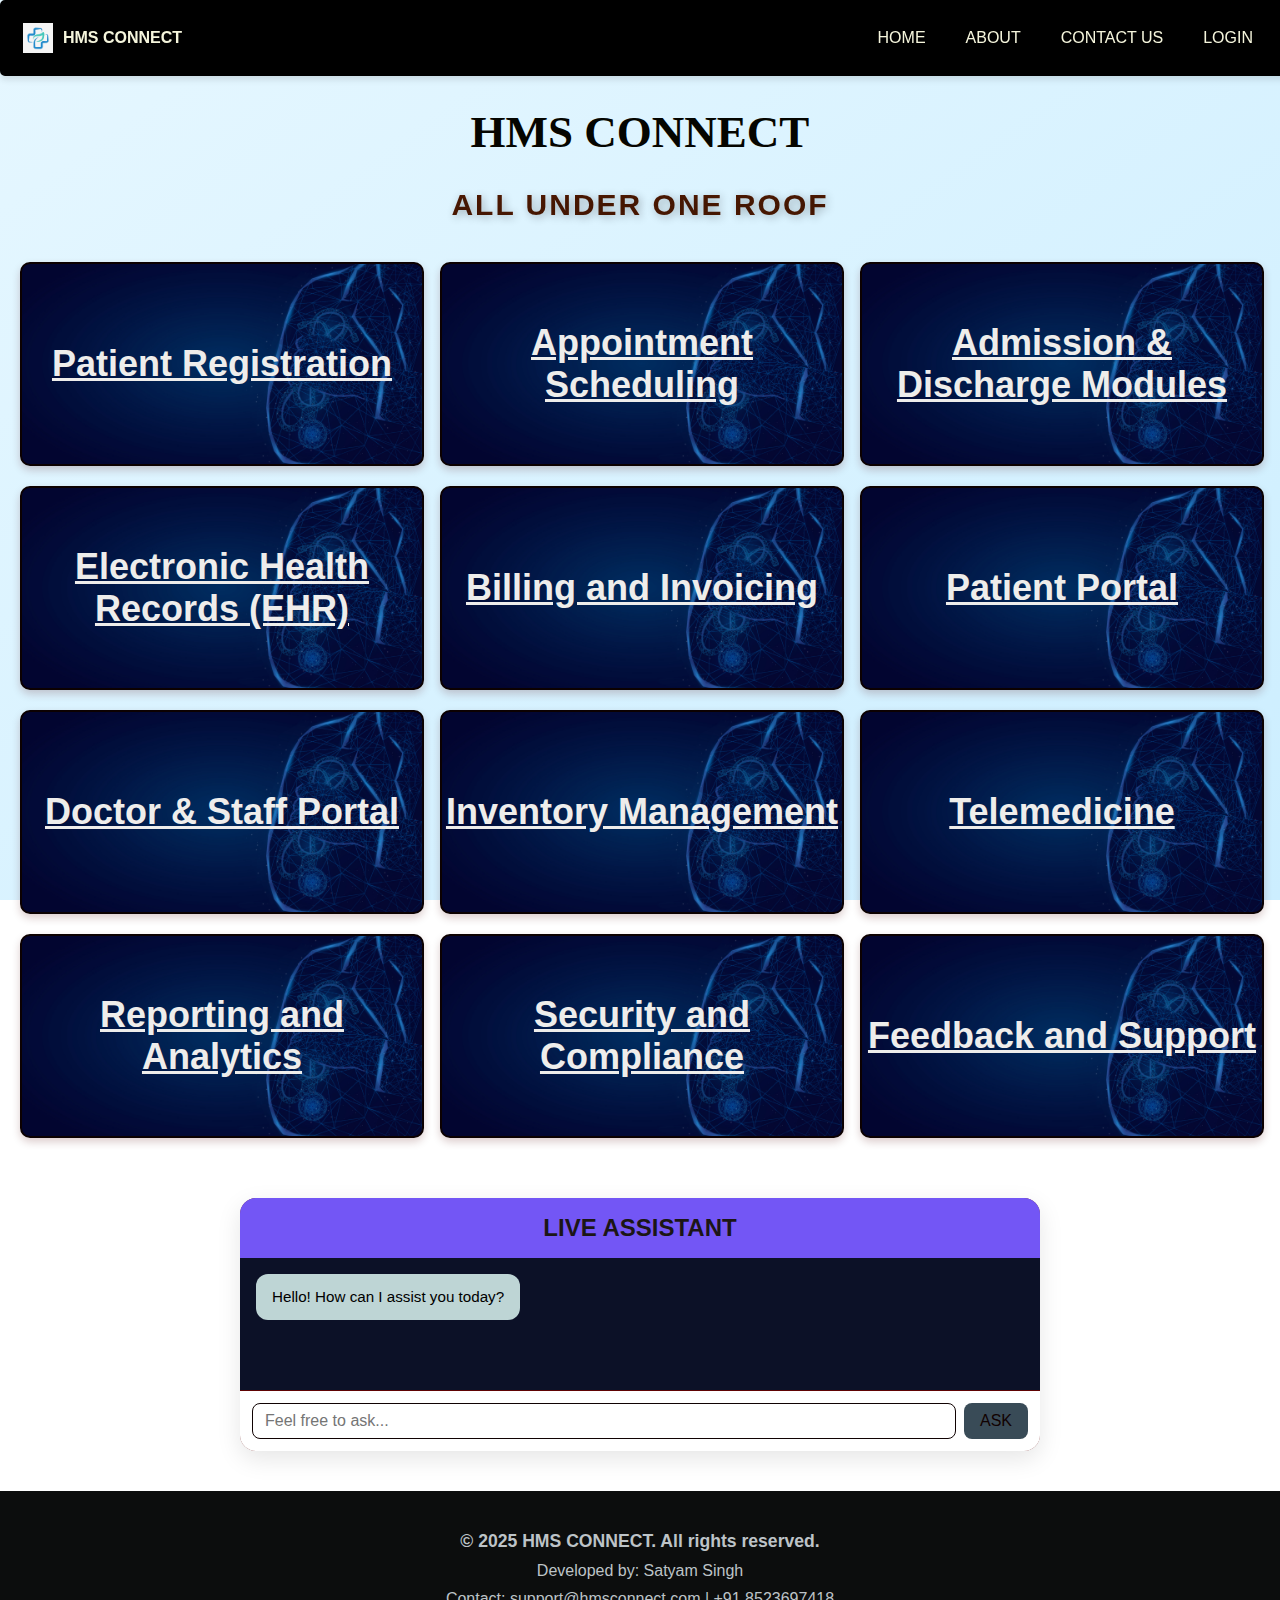
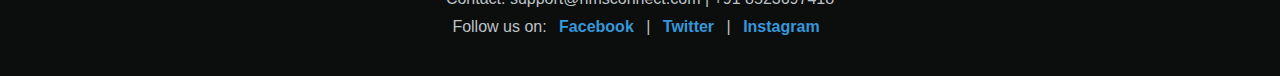
<file: index.html>
<!DOCTYPE html>
<html lang="en">
<head>
  <meta charset="UTF-8">
  <meta name="viewport" content="width=device-width, initial-scale=1.0">
  <title>Hospital Management System</title>

</head>
<link rel="stylesheet" href="style.css">

<body>
  
    <div class="navbar">
        <div class="left">
          <img src="v987-18a.jpg" alt="Logo" class="logo">
            <h4>HMS CONNECT </h4>
        </div>
        <div class="right">
            <ul>
                <li><a href="index.html">HOME</a></li>
                <li><a href="./about.html">ABOUT</a></li>
                <li><a href="./contact.html">CONTACT US</a></li>
                <li><a style="margin-right: 30px;" href="./login.html">LOGIN</a></li>
            </ul>
        </div>
    </div>
    <div class="stars"></div>

<h1 class="company">HMS CONNECT</h1>
  
<h2 class="sologon">ALL UNDER ONE ROOF</h2>

  <div class="mincard"> 
  <a href="patient_registration.html" class="card"><h1><span class="text">Patient Registration</span></h1></a>
  <a href="appointment.html" class="card"><h1><span class="text">Appointment Scheduling</span></h1></a>
  <a href="Admission.html" class="card"><h1><span class="text">Admission & Discharge Modules</span></h1></a>
  <a href="EHR.html" class="card"><h1><span class="text">Electronic Health Records (EHR)</span></h1></a>
  <a href="billing.html" class="card"><h1><span class="text">Billing and Invoicing</span></h1></a>
  <a href="patient_potal.html" class="card"><h1><span class="text">Patient Portal</span></h1></a>
  <a href="doctor_staff_portal.html" class="card"><h1><span class="text">Doctor & Staff Portal</span></h1></a>
  <a href="inventory.html" class="card"><h1><span class="text">Inventory Management</span></h1></a>
  <a href="telemedicine.html" class="card"><h1><span class="text">Telemedicine</span></h1></a>
  <a href="reporting.html" class="card"><h1><span class="text">Reporting and Analytics</span></h1></a>
  <a href="security.html" class="card"><h1><span class="text">Security and Compliance</span></h1></a>
  <a href="feedback.html" class="card"><h1><span class="text">Feedback and Support</span></h1></a>
</div>

  <div class="assistant-container">
    <div class="assistant-header">
      <h2>LIVE ASSISTANT</h2>
    </div>
    <div class="chat-area">
      <div class="message assistant-msg">Hello! How can I assist you today?</div>
    </div>
    <div class="assistant-footer">
      <input type="text" placeholder="Feel free to ask..." />
      <button class="ask-button">ASK</button>
    </div>
  </div>
  <footer>
    <div class="footer-content">
      <p>&copy; 2025 HMS CONNECT. All rights reserved.</p>
      <p>Developed by: Satyam Singh</p>
      <p>Contact: support@hmsconnect.com | +91 8523697418</p>
      <p>Follow us on:
        <a href="https://www.facebook.com" target="_blank">Facebook</a> |
        <a href="https://www.twitter.com" target="_blank">Twitter</a> |
        <a href="https://www.instagram.com" target="_blank">Instagram</a>
      </p>
    </div>
   </footer>

</body>
<script src="main.js"></script>
</html>
</file>
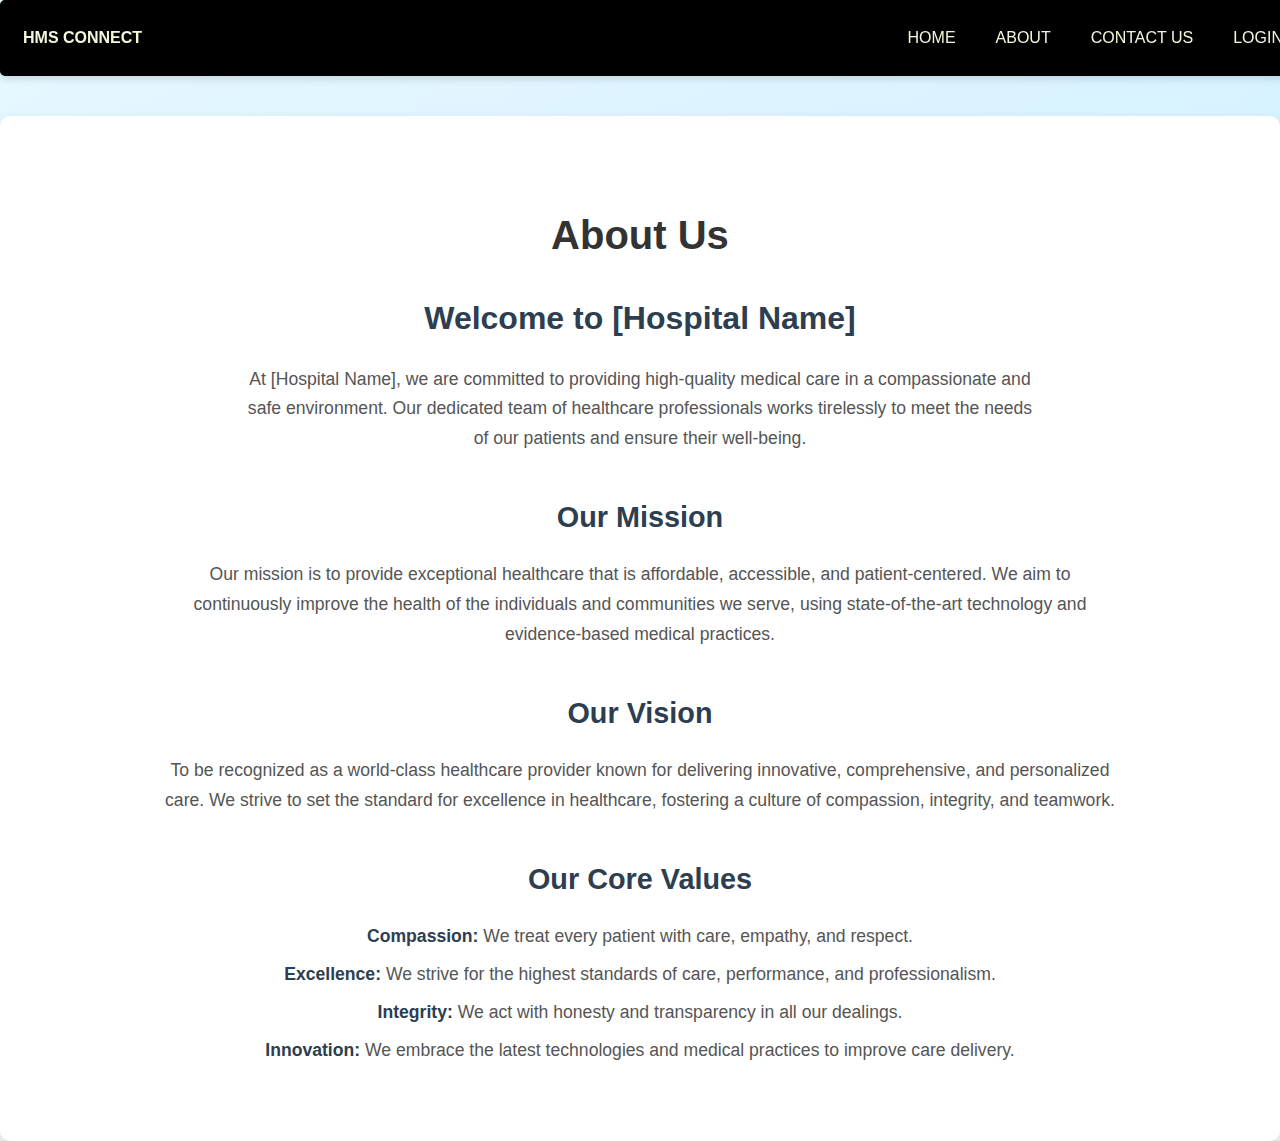
<file: about.html>
<!DOCTYPE html>
<html lang="en">
<head>
  <meta charset="UTF-8">
  <meta name="viewport" content="width=device-width, initial-scale=1.0">
  <title>About Us - Hospital Management System</title>
  <link rel="stylesheet" href="style.css">
</head>
<body>

  <!-- Navbar (same as in index.html) -->
  <div class="navbar">
    <div class="left">
        <h4>HMS CONNECT</h4>
    </div>
    <div class="right">
        <ul>
            <li><a href="index.html">HOME</a></li>
            <li><a href="about.html">ABOUT</a></li>
            <li><a href="contact.html">CONTACT US</a></li>
            <li><a href="login.html">LOGIN</a></li>
        </ul>
    </div>
  </div>

  <!-- About Us Section -->
  <section class="about-section">
    <div class="container">
      <h1>About Us</h1>

      <div class="about-content">
        <h2>Welcome to [Hospital Name]</h2>
        <p>At [Hospital Name], we are committed to providing high-quality medical care in a compassionate and safe environment. Our dedicated team of healthcare professionals works tirelessly to meet the needs of our patients and ensure their well-being.</p>
      </div>

      <div class="mission-vision">
        <h2>Our Mission</h2>
        <p>Our mission is to provide exceptional healthcare that is affordable, accessible, and patient-centered. We aim to continuously improve the health of the individuals and communities we serve, using state-of-the-art technology and evidence-based medical practices.</p>

        <h2>Our Vision</h2>
        <p>To be recognized as a world-class healthcare provider known for delivering innovative, comprehensive, and personalized care. We strive to set the standard for excellence in healthcare, fostering a culture of compassion, integrity, and teamwork.</p>
      </div>

      <div class="core-values">
        <h2>Our Core Values</h2>
        <ul>
          <li><strong>Compassion:</strong> We treat every patient with care, empathy, and respect.</li>
          <li><strong>Excellence:</strong> We strive for the highest standards of care, performance, and professionalism.</li>
          <li><strong>Integrity:</strong> We act with honesty and transparency in all our dealings.</li>
          <li><strong>Innovation:</strong> We embrace the latest technologies and medical practices to improve care delivery.</li>
        </ul>
      </div>
    </div>
  </section>

  <style>
  
    body {
        font-family: 'Arial', sans-serif;
        line-height: 1.6;
        background-color: #f4f4f4;
        color: #333;
        margin: 0;
        padding: 0;
    }

    .container {
        width: 80%;
        margin: 0 auto;
        padding: 20px;
    }

    .about-section {
        background-color: #ffffff;
        border-radius: 10px;
        box-shadow: 0 4px 12px rgba(0, 0, 0, 0.1);
        padding: 40px;
        margin-top: 40px;
    }

    .about-section h1 {
        text-align: center;
        color: #333;
        font-size: 2.5rem;
        margin-bottom: 20px;
    }

    .about-section h2 {
        color: #2c3e50;
        font-size: 2rem;
        margin-bottom: 20px;
    }

    .about-section p {
        font-size: 1.1rem;
        color: #555;
        line-height: 1.7;
        margin-bottom: 20px;
    }

    .mission-vision h2, .core-values h2 {
        margin-top: 40px;
        font-size: 1.8rem;
        color: #2c3e50;
    }

    .core-values ul {
        list-style-type: none;
        padding-left: 0;
    }

    .core-values ul li {
        font-size: 1.1rem;
        color: #555;
        margin-bottom: 10px;
    }

    .core-values ul li strong {
        color: #2c3e50;
    }

    .about-content {
        text-align: center;
        margin-bottom: 40px;
    }

    .about-content p {
        max-width: 800px;
        margin: 0 auto;
    }

   
    @media (max-width: 768px) {
        .container {
            width: 95%;
        }

        .about-section h1 {
            font-size: 2rem;
        }

        .about-section h2 {
            font-size: 1.6rem;
        }

        .core-values ul li {
            font-size: 1rem;
        }
    }
  </style>

</body>
</html>
</file>
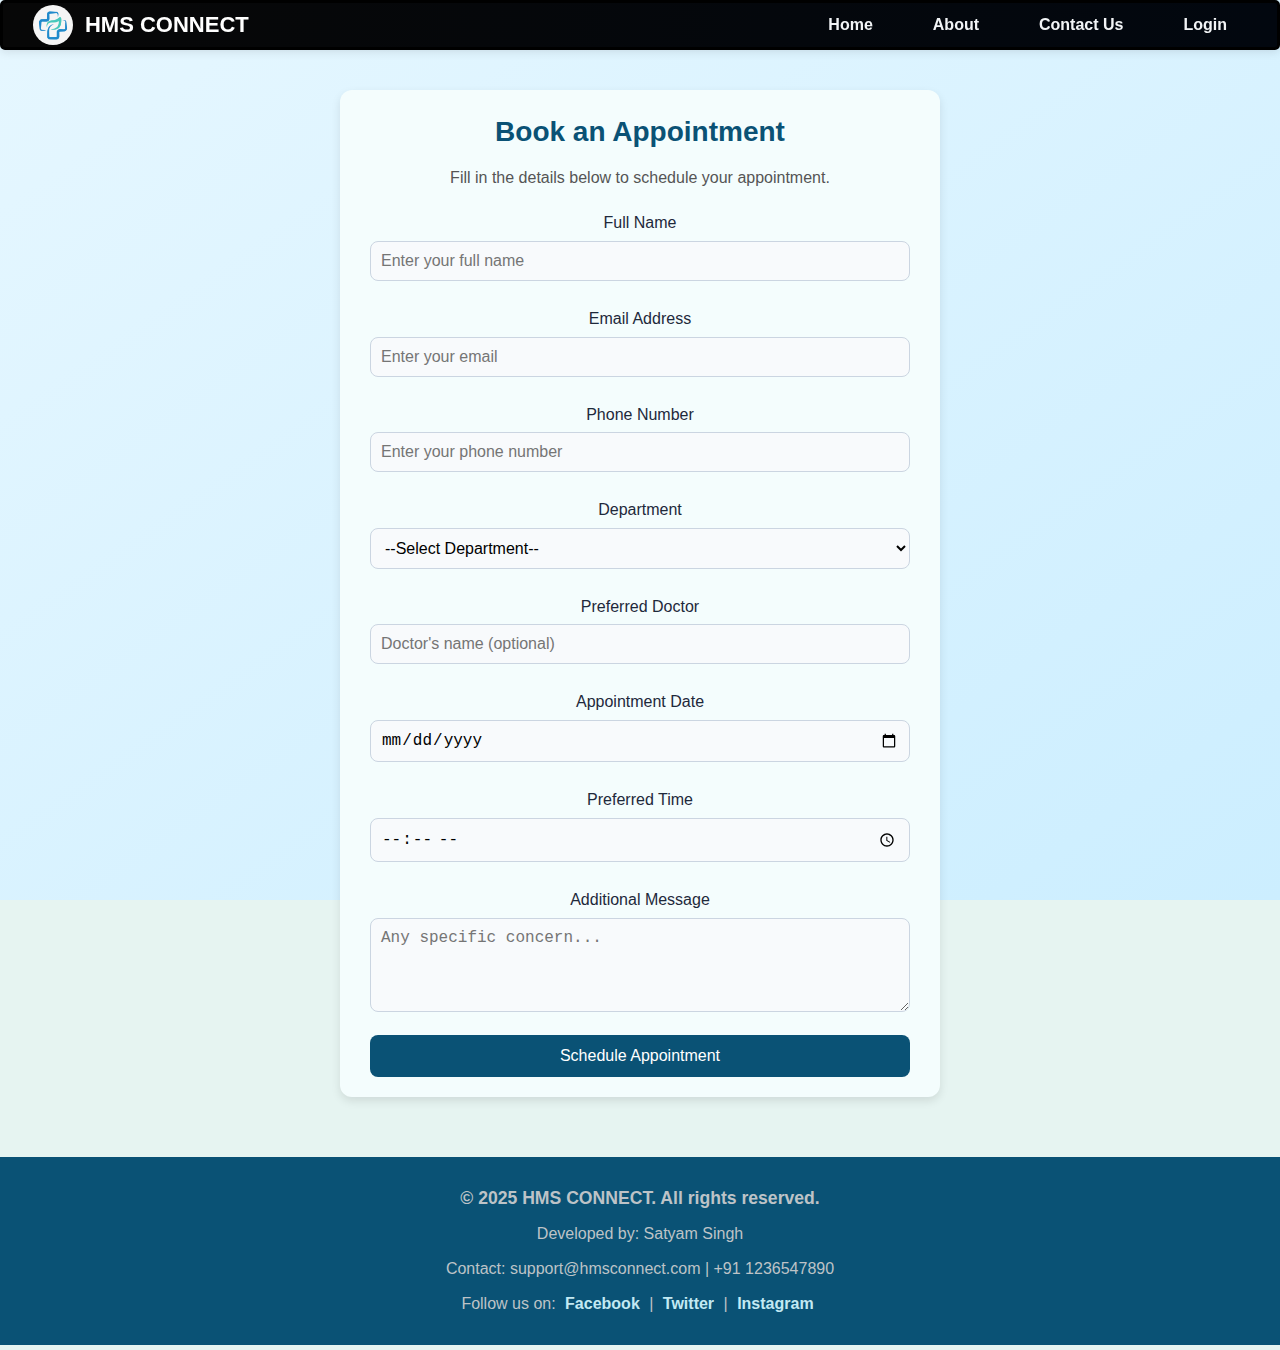
<file: appointment.html>
<!DOCTYPE html>
<html lang="en">
<head>
  <meta charset="UTF-8" />
  <meta name="viewport" content="width=device-width, initial-scale=1.0"/>
  <title>Appointment Scheduling | HMS CONNECT</title>
  <link rel="stylesheet" href="style.css" />
  <link rel="stylesheet" href="Appointment Scheduling.css">
</head>
<body>

  <!-- Navbar -->
  <div class="navbar">
    <div class="left">
      <img src="v987-18a.jpg" alt="Logo">
      <h4>HMS CONNECT</h4>
    </div>
    <div class="right">
      <ul>
        <li><a href="index.html">Home</a></li>
        <li><a href="about.html">About</a></li>
        <li><a href="contact.html">Contact Us</a></li>
        <li><a href="login.html">Login</a></li>
      </ul>
    </div>
  </div>

  <!-- Appointment Form -->
  <section class="appointment-section">
    <h1 class="section-title">Book an Appointment</h1>
    <p class="section-subtitle">Fill in the details below to schedule your appointment.</p>

    <form class="appointment-form">
      <label for="fullname">Full Name</label>
      <input type="text" id="fullname" name="fullname" placeholder="Enter your full name" required />

      <label for="email">Email Address</label>
      <input type="email" id="email" name="email" placeholder="Enter your email" required />

      <label for="phone">Phone Number</label>
      <input type="tel" id="phone" name="phone" placeholder="Enter your phone number" required />

      <label for="department">Department</label>
      <select id="department" name="department" required>
        <option value="">--Select Department--</option>
        <option value="cardiology">Cardiology</option>
        <option value="neurology">Neurology</option>
        <option value="orthopedics">Orthopedics</option>
        <option value="pediatrics">Pediatrics</option>
        <option value="general">General Medicine</option>
      </select>

      <label for="doctor">Preferred Doctor</label>
      <input type="text" id="doctor" name="doctor" placeholder="Doctor's name (optional)" />

      <label for="date">Appointment Date</label>
      <input type="date" id="date" name="date" required />

      <label for="time">Preferred Time</label>
      <input type="time" id="time" name="time" required />

      <label for="message">Additional Message</label>
      <textarea id="message" name="message" rows="4" placeholder="Any specific concern..."></textarea>

      <button type="submit" class="submit-button">Schedule Appointment</button>
    </form>
  </section>

  <!-- Footer -->
  <footer>
    <div class="footer-content">
      <p>&copy; 2025 HMS CONNECT. All rights reserved.</p>
      <p>Developed by: Satyam Singh</p>
      <p>Contact: support@hmsconnect.com | +91 1236547890</p>
      <p>Follow us on:
        <a href="https://www.facebook.com" target="_blank">Facebook</a> |
        <a href="https://www.twitter.com" target="_blank">Twitter</a> |
        <a href="https://www.instagram.com" target="_blank">Instagram</a>
      </p>
    </div>
  </footer>

</body>
</html>
</file>
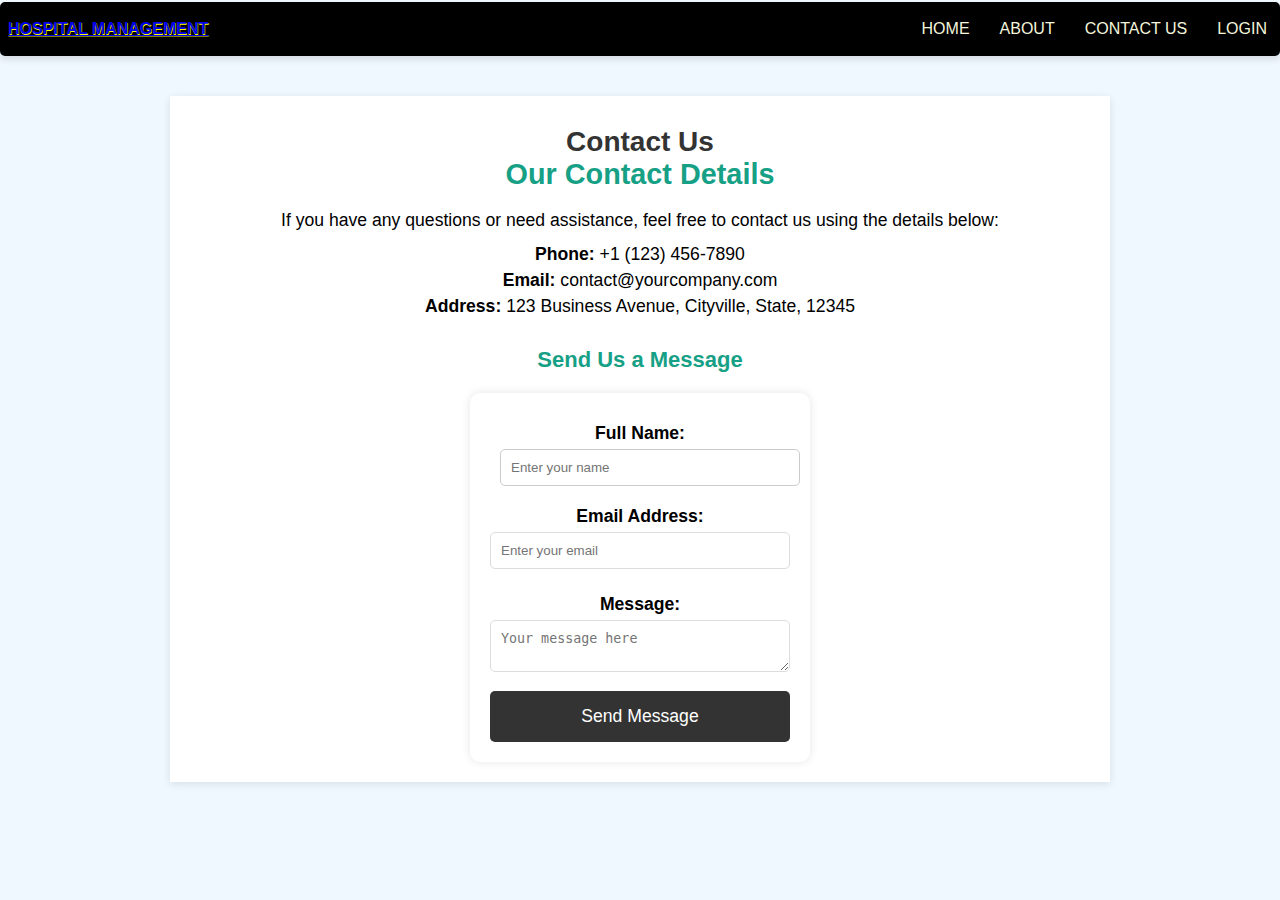
<file: contact.html>
<!DOCTYPE html>
<html lang="en">
<head>
    <meta charset="UTF-8">
    <meta name="viewport" content="width=device-width, initial-scale=1.0">
    <title>Document</title>
    <style>
        .contact-details {
            max-width: 900px;
            margin: 40px auto;
            padding: 20px;
            background-color: white;
            box-shadow: 0 2px 8px rgba(0, 0, 0, 0.1);
        }
    
        .contact-details h1 {
            text-align: center;
            color: #333;
        }
    
        .contact-info {
            margin-bottom: 30px;
        }
    
        .contact-info h2 {
            font-size: 1.8em;
            margin-bottom: 15px;
        }
    
        .contact-info p {
            font-size: 1.1em;
            line-height: 1.6;
            margin-bottom: 10px;
        }
    
        .contact-info ul {
            list-style-type: none;
            padding: 0;
        }
    
        .contact-info ul li {
            font-size: 1.1em;
            margin: 5px 0;
        }
    
        .contact-form label {
            font-size: 1.1em;
            margin-bottom: 5px;
            display: block;
        }
    
        .contact-form input,
        .contact-form textarea {
            width: 100%;
            padding: 10px;
            margin-bottom: 15px;
            border: 1px solid #ddd;
            border-radius: 5px;
            box-sizing: border-box;
        }
    
        .contact-form button {
            background-color: #333;
            color: white;
            border: none;
            padding: 15px;
            width: 100%;
            cursor: pointer;
            font-size: 1.1em;
            border-radius: 5px;
        }
    
        .contact-form button:hover {
            background-color: #555;
        }
    </style>
    <link rel="stylesheet" href="login.css">
</head>
<body>
    <div class="navbar">
        <div class="left">
            <h4><a href="./index.html">HOSPITAL MANAGEMENT</a> </h4>
        </div>
        <div class="right">
            <ul>
                <li><a href="./index.html">HOME</a></li>
                <li><a href="">ABOUT</a></li>
                <li><a href="">CONTACT US</a></li>
                <li><a href="./login/login.html">LOGIN</a></li>
            </ul>
        </div>
    </div>
    <section class="contact-details">
        <h1>Contact Us</h1>
    
        <!-- Basic Contact Information -->
        <div class="contact-info">
            <h2>Our Contact Details</h2>
            <p>If you have any questions or need assistance, feel free to contact us using the details below:</p>
    
            <ul>
                <li><strong>Phone:</strong> +1 (123) 456-7890</li>
                <li><strong>Email:</strong> contact@yourcompany.com</li>
                <li><strong>Address:</strong> 123 Business Avenue, Cityville, State, 12345</li>
            </ul>
        </div>
    
        <!-- Contact Form Section -->
        <div class="contact-form">
            <h2>Send Us a Message</h2>
            <form action="submit_form.php" method="POST"> 
                <label for="name">Full Name:</label>
                <input type="text" id="name" name="name" required placeholder="Enter your name">
    
                <label for="email">Email Address:</label>
                <input type="email" id="email" name="email" required placeholder="Enter your email">
    
                <label for="message">Message:</label>
                <textarea id="message" name="message" required placeholder="Your message here"></textarea>
    
                <button type="submit">Send Message</button>
            </form>
        </div>
    </section>
    
  
    
</body>
</html>
</file>
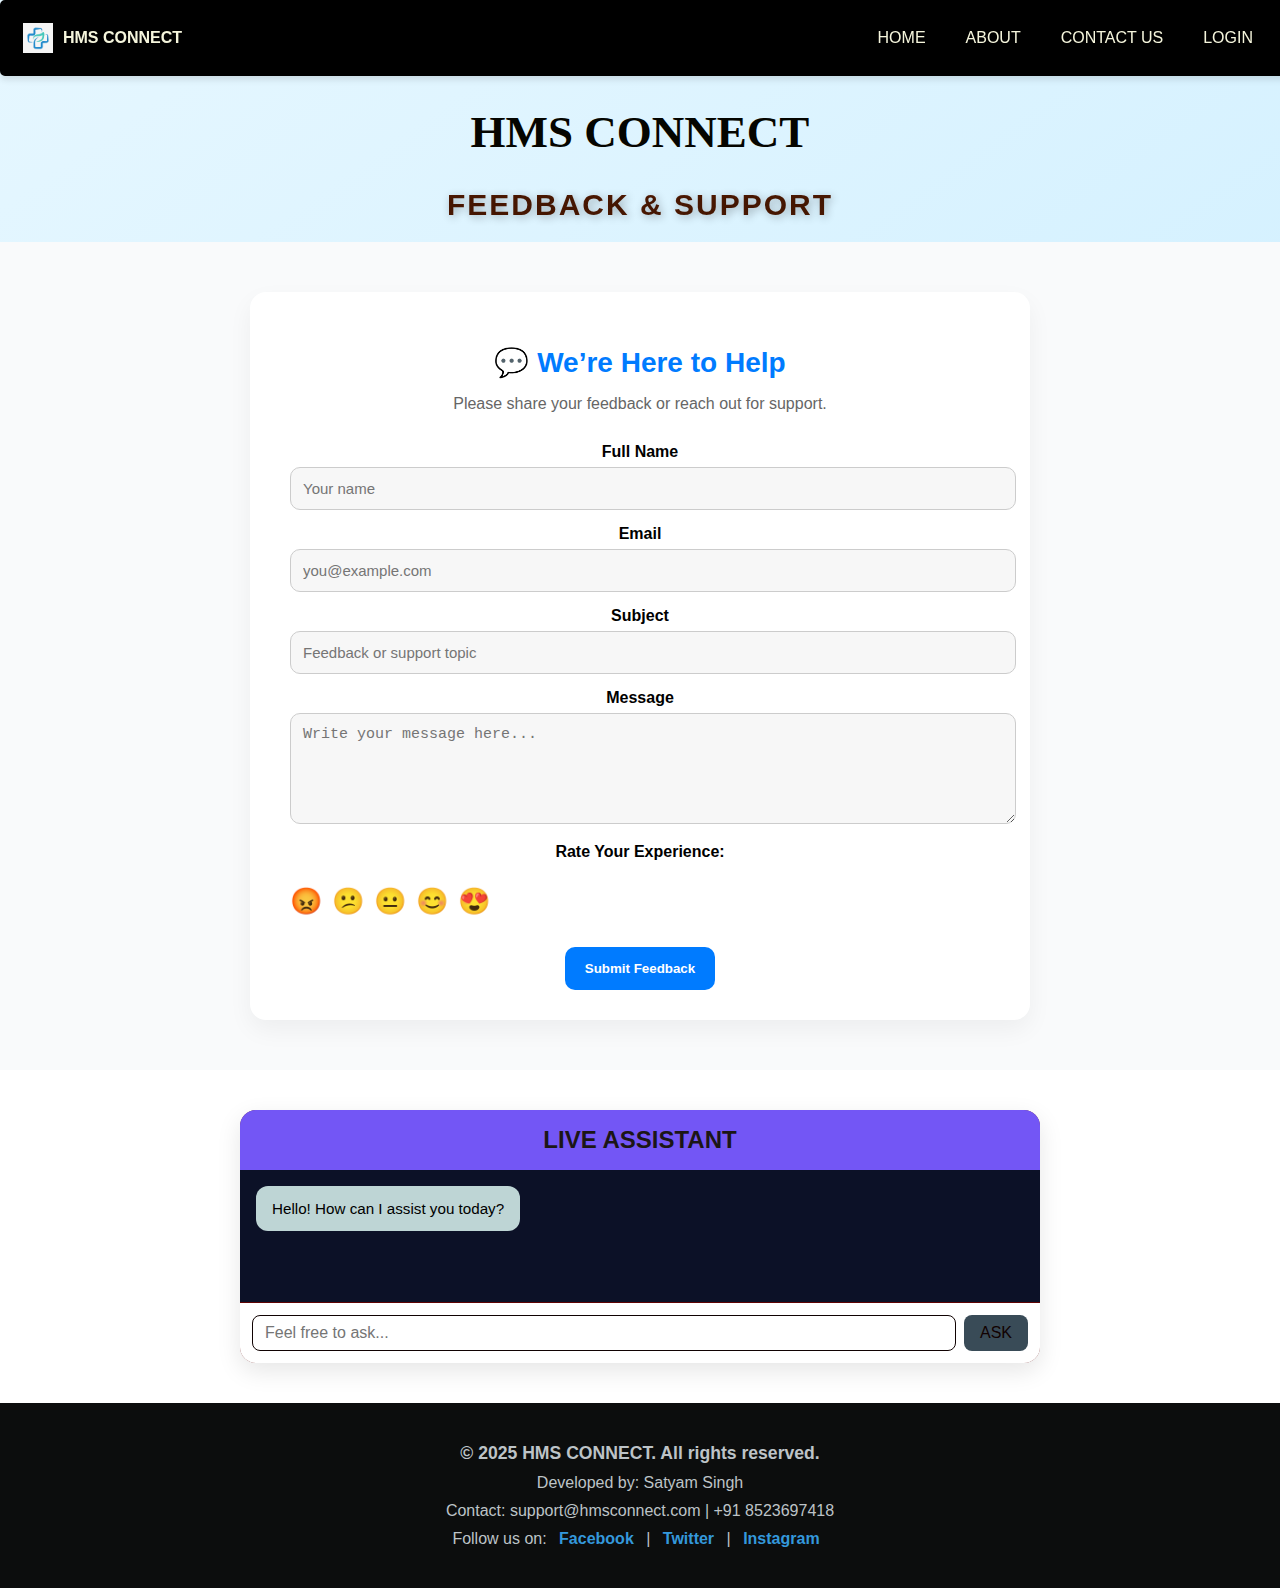
<file: feedback.html>
<!DOCTYPE html>
<html lang="en">
<head>
  <meta charset="UTF-8" />
  <meta name="viewport" content="width=device-width, initial-scale=1.0"/>
  <title>Feedback & Support | HMS CONNECT</title>
  <link rel="stylesheet" href="style.css" />
  <link rel="stylesheet" href="feedback.css">
</head>
<body>

  <!-- Navbar -->
  <div class="navbar">
    <div class="left">
      <img src="v987-18a.jpg" alt="Logo" class="logo">
      <h4>HMS CONNECT</h4>
    </div>
    <div class="right">
      <ul>
        <li><a href="index.html">HOME</a></li>
        <li><a href="about.html">ABOUT</a></li>
        <li><a href="contact.html">CONTACT US</a></li>
        <li><a style="margin-right: 30px;" href="login.html">LOGIN</a></li>
      </ul>
    </div>
  </div>

  <!-- Page Heading -->
  <h1 class="company">HMS CONNECT</h1>
  <h2 class="sologon">FEEDBACK & SUPPORT</h2>

  <!-- Feedback Section -->
  <section class="feedback-section">
    <div class="feedback-container">
      <h2 class="section-title">💬 We’re Here to Help</h2>
      <p class="section-subtitle">Please share your feedback or reach out for support.</p>

      <form class="feedback-form">
        <label for="name">Full Name</label>
        <input type="text" id="name" placeholder="Your name" required>

        <label for="email">Email</label>
        <input type="email" id="email" placeholder="you@example.com" required>

        <label for="subject">Subject</label>
        <input type="text" id="subject" placeholder="Feedback or support topic" required>

        <label for="message">Message</label>
        <textarea id="message" rows="5" placeholder="Write your message here..." required></textarea>

        <label>Rate Your Experience:</label>
        <div class="emoji-rating">
          <input type="radio" name="rating" id="rate1"><label for="rate1">😡</label>
          <input type="radio" name="rating" id="rate2"><label for="rate2">😕</label>
          <input type="radio" name="rating" id="rate3"><label for="rate3">😐</label>
          <input type="radio" name="rating" id="rate4"><label for="rate4">😊</label>
          <input type="radio" name="rating" id="rate5"><label for="rate5">😍</label>
        </div>

        <button type="submit" class="submit-button">Submit Feedback</button>
      </form>
    </div>
  </section>

  <!-- Live Assistant -->
  <div class="assistant-container">
    <div class="assistant-header">
      <h2>LIVE ASSISTANT</h2>
    </div>
    <div class="chat-area">
      <div class="message assistant-msg">Hello! How can I assist you today?</div>
    </div>
    <div class="assistant-footer">
      <input type="text" placeholder="Feel free to ask..." />
      <button class="ask-button">ASK</button>
    </div>
  </div>

  <!-- Footer -->
  <footer>
    <div class="footer-content">
      <p>&copy; 2025 HMS CONNECT. All rights reserved.</p>
      <p>Developed by: Satyam Singh</p>
      <p>Contact: support@hmsconnect.com | +91 8523697418</p>
      <p>Follow us on:
        <a href="https://www.facebook.com" target="_blank">Facebook</a> |
        <a href="https://www.twitter.com" target="_blank">Twitter</a> |
        <a href="https://www.instagram.com" target="_blank">Instagram</a>
      </p>
    </div>
  </footer>

</body>
<script src="main.js"></script>
</html>
</file>
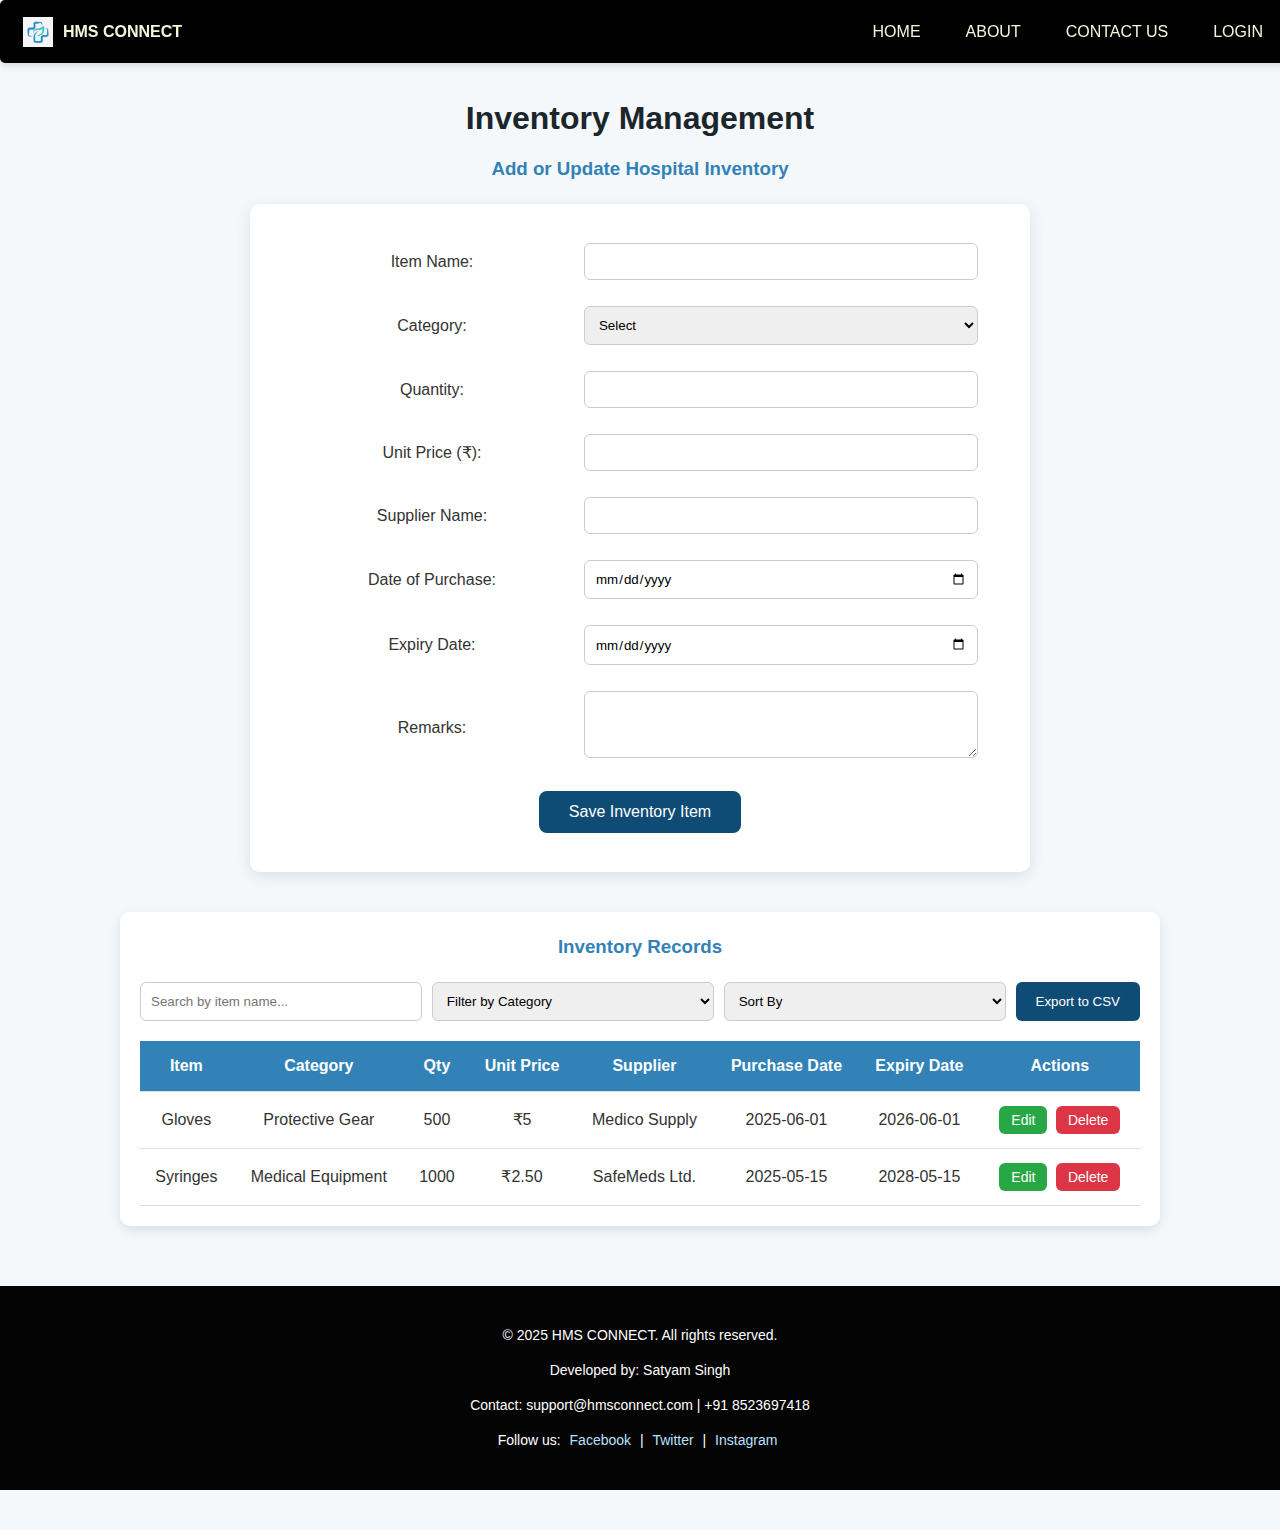
<file: inventory.html>
<!DOCTYPE html>
<html lang="en">
<head>
  <meta charset="UTF-8">
  <title>Inventory Management - HMS CONNECT</title>
  <link rel="stylesheet" href="style.css"> 
  <link rel="stylesheet" href="inventory.css"> 
</head>
<body>

  <!-- Navbar -->
  <div class="navbar">
    <div class="left">
      <img src="v987-18a.jpg" alt="Logo" class="logo">
      <h4>HMS CONNECT</h4>
    </div>
    <div class="right">
      <ul>
        <li><a href="index.html">HOME</a></li>
        <li><a href="about.html">ABOUT</a></li>
        <li><a href="contact.html">CONTACT US</a></li>
        <li><a style="margin-right: 30px;" href="login.html">LOGIN</a></li>
      </ul>
    </div>
  </div>

  <!-- Heading -->
  <h1>Inventory Management</h1>
  <h3>Add or Update Hospital Inventory</h3>

  <!-- Inventory Form -->
  <div class="inventory-form-container">
    <form action="#" method="post">
      <table>
        <tr>
          <td>Item Name:</td>
          <td><input type="text" name="item_name" required></td>
        </tr>
        <tr>
          <td>Category:</td>
          <td>
            <select name="category" required>
              <option value="">Select</option>
              <option>Medical Equipment</option>
              <option>Pharmaceuticals</option>
              <option>Sanitary Supplies</option>
              <option>General Supplies</option>
              <option>Lab Consumables</option>
              <option>Protective Gear</option>
            </select>
          </td>
        </tr>
        <tr>
          <td>Quantity:</td>
          <td><input type="number" name="quantity" min="1" required></td>
        </tr>
        <tr>
          <td>Unit Price (₹):</td>
          <td><input type="number" name="unit_price" step="0.01" required></td>
        </tr>
        <tr>
          <td>Supplier Name:</td>
          <td><input type="text" name="supplier_name"></td>
        </tr>
        <tr>
          <td>Date of Purchase:</td>
          <td><input type="date" name="purchase_date"></td>
        </tr>
        <tr>
          <td>Expiry Date:</td>
          <td><input type="date" name="expiry_date"></td>
        </tr>
        <tr>
          <td>Remarks:</td>
          <td><textarea name="remarks" rows="3"></textarea></td>
        </tr>
        <tr>
          <td colspan="2" class="submit-cell">
            <input type="submit" value="Save Inventory Item">
          </td>
        </tr>
      </table>
    </form>
  </div>

  <!-- Inventory Management Options -->
  <div class="inventory-controls">
    <h3>Inventory Records</h3>

    <div class="filters">
      <input type="text" placeholder="Search by item name...">
      <select>
        <option value="">Filter by Category</option>
        <option>Medical Equipment</option>
        <option>Pharmaceuticals</option>
        <option>Sanitary Supplies</option>
        <option>General Supplies</option>
        <option>Lab Consumables</option>
      </select>
      <select>
        <option value="">Sort By</option>
        <option>Newest</option>
        <option>Oldest</option>
        <option>Quantity (Low to High)</option>
        <option>Quantity (High to Low)</option>
      </select>
      <button>Export to CSV</button>
    </div>

    <!-- Inventory Table -->
    <table class="inventory-table">
      <thead>
        <tr>
          <th>Item</th>
          <th>Category</th>
          <th>Qty</th>
          <th>Unit Price</th>
          <th>Supplier</th>
          <th>Purchase Date</th>
          <th>Expiry Date</th>
          <th>Actions</th>
        </tr>
      </thead>
      <tbody>
        <tr>
          <td>Gloves</td>
          <td>Protective Gear</td>
          <td>500</td>
          <td>₹5</td>
          <td>Medico Supply</td>
          <td>2025-06-01</td>
          <td>2026-06-01</td>
          <td>
            <button class="edit-btn">Edit</button>
            <button class="delete-btn">Delete</button>
          </td>
        </tr>
        <tr>
          <td>Syringes</td>
          <td>Medical Equipment</td>
          <td>1000</td>
          <td>₹2.50</td>
          <td>SafeMeds Ltd.</td>
          <td>2025-05-15</td>
          <td>2028-05-15</td>
          <td>
            <button class="edit-btn">Edit</button>
            <button class="delete-btn">Delete</button>
          </td>
        </tr>
      </tbody>
    </table>
  </div>

  <!-- Footer -->
  <div class="footer">
    <p>&copy; 2025 HMS CONNECT. All rights reserved.</p>
    <p>Developed by: Satyam Singh</p>
    <p>Contact: support@hmsconnect.com | +91 8523697418</p>
    <p>
      Follow us:
      <a href="https://www.facebook.com" target="_blank">Facebook</a> |
      <a href="https://www.twitter.com" target="_blank">Twitter</a> |
      <a href="https://www.instagram.com" target="_blank">Instagram</a>
    </p>
  </div>

</body>
</html>
</file>
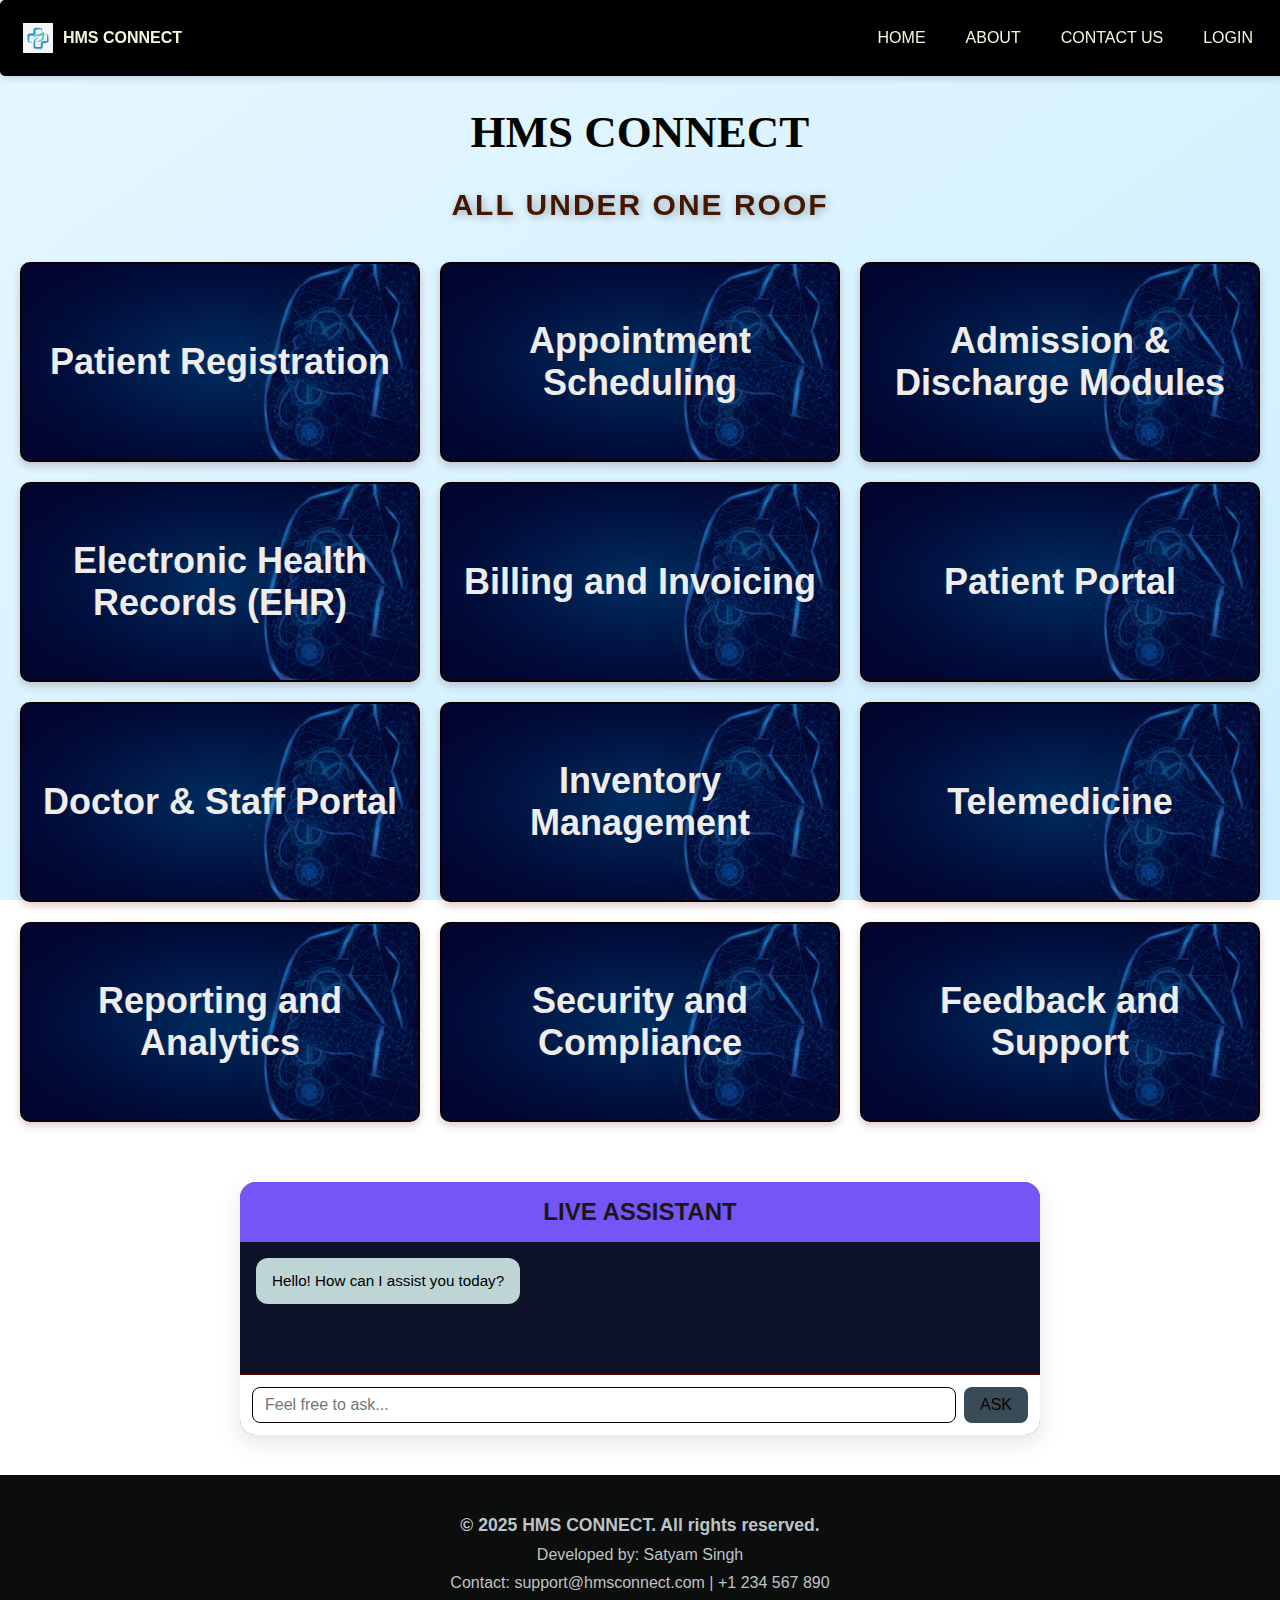
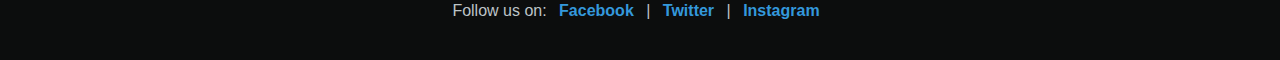
<file: main.html>
<!DOCTYPE html>
<html lang="en">
<head>
  <meta charset="UTF-8">
  <meta name="viewport" content="width=device-width, initial-scale=1.0">
  <title>Hospital Management System</title>

</head>
<link rel="stylesheet" href="style.css">

<body>
    <div class="navbar">
        <div class="left">
          <img src="v987-18a.jpg" alt="Logo" class="logo">
            <h4>HMS CONNECT </h4>
        </div>
        <div class="right">
            <ul>
                <li><a href="index.html">HOME</a></li>
                <li><a href="./about.html">ABOUT</a></li>
                <li><a href="./contact.html">CONTACT US</a></li>
                <li><a style="margin-right: 30px;" href="./login.html">LOGIN</a></li>
            </ul>
        </div>
    </div>

  <h1 class="company">HMS CONNECT</h1>
  
  <h2 class="sologon">ALL UNDER ONE ROOF</h2>

  <div class="mincard"> 
    <button class="card"><h1>Patient Registration</h1></button>
    <button class="card"><h1>Appointment Scheduling</h1></button>
    <button class="card"><h1>Admission & Discharge Modules</h1></button>
    <button class="card"><h1>Electronic Health Records (EHR)</h1></button>
    <button class="card"><h1>Billing and Invoicing</h1></button>
    <button class="card"><h1>Patient Portal</h1></button>
    <button class="card"><h1>Doctor & Staff Portal</h1></button>
    <button class="card"><h1>Inventory Management</h1></button>
    <button class="card"><h1>Telemedicine</h1></button>
    <button class="card"><h1>Reporting and Analytics</h1></button>
    <button class="card"><h1>Security and Compliance</h1></button>
    <button class="card"><h1>Feedback and Support</h1></button>
  </div>

  <div class="assistant-container">
    <div class="assistant-header">
      <h2>LIVE ASSISTANT</h2>
    </div>
    <div class="chat-area">
      <div class="message assistant-msg">Hello! How can I assist you today?</div>
    </div>
    <div class="assistant-footer">
      <input type="text" placeholder="Feel free to ask..." />
      <button class="ask-button">ASK</button>
    </div>
  </div>
  <footer>
    <div class="footer-content">
      <p>&copy; 2025 HMS CONNECT. All rights reserved.</p>
      <p>Developed by: Satyam Singh</p>
      <p>Contact: support@hmsconnect.com | +1 234 567 890</p>
      <p>Follow us on:
        <a href="https://www.facebook.com" target="_blank">Facebook</a> |
        <a href="https://www.twitter.com" target="_blank">Twitter</a> |
        <a href="https://www.instagram.com" target="_blank">Instagram</a>
      </p>
    </div>
   </footer>

</body>
<script src="main.js"></script>
</html>
</file>
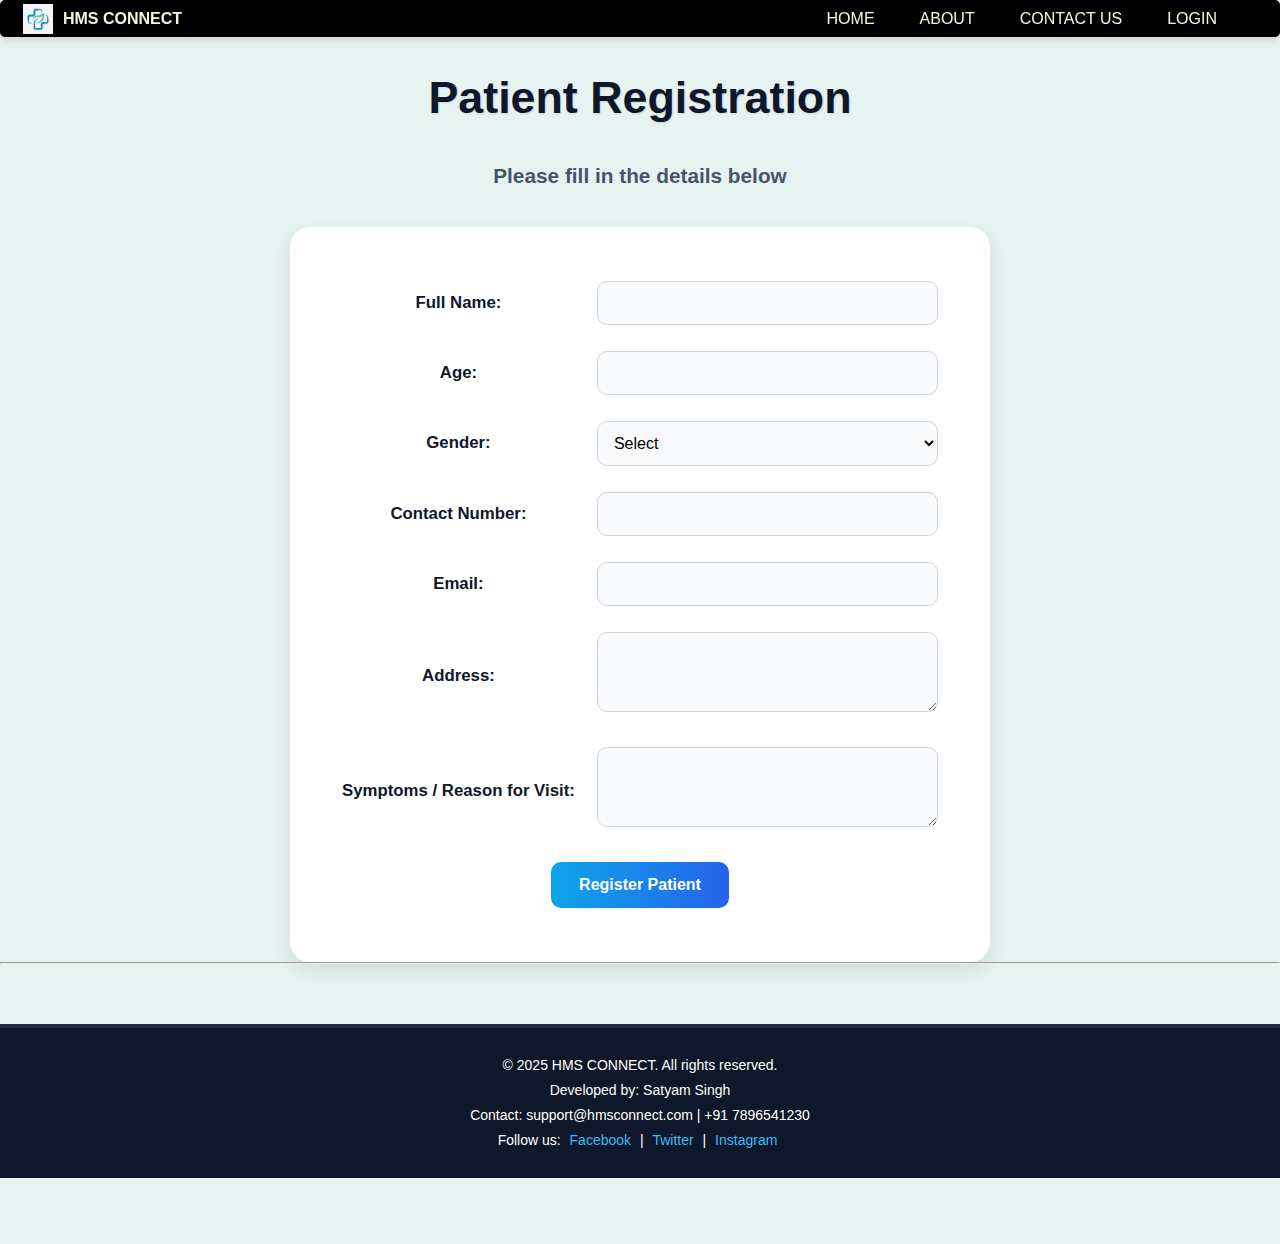
<file: patient_registration.html>
<!DOCTYPE html>
<html lang="en">
<head>
  <meta charset="UTF-8">
  <title>Patient Registration - HMS CONNECT</title>
  <link rel="stylesheet" href="style.css"> <!-- same CSS as index.html -->
  <link rel="stylesheet" href="patient_registration.css"> <!-- if you need extra styling -->
</head>
<body>

  <div class="navbar">
    <div class="left">
      <img src="v987-18a.jpg" alt="Logo" class="logo">
      <h4>HMS CONNECT</h4>
    </div>
    <div class="right">
      <ul>
        <li><a href="index.html">HOME</a></li>
        <li><a href="about.html">ABOUT</a></li>
        <li><a href="contact.html">CONTACT US</a></li>
        <li><a style="margin-right: 30px;" href="login.html">LOGIN</a></li>
      </ul>
    </div>
  </div>

  <h1 align="center">Patient Registration</h1>
  <h3 align="center">Please fill in the details below</h3>

  <form action="#" method="post" align="center">
    <table align="center" cellpadding="10">
      <tr>
        <td>Full Name:</td>
        <td><input type="text" name="fullname" required></td>
      </tr>
      <tr>
        <td>Age:</td>
        <td><input type="number" name="age" required></td>
      </tr>
      <tr>
        <td>Gender:</td>
        <td>
          <select name="gender" required>
            <option value="">Select</option>
            <option>Male</option>
            <option>Female</option>
            <option>Other</option>
          </select>
        </td>
      </tr>
      <tr>
        <td>Contact Number:</td>
        <td><input type="tel" name="contact" required></td>
      </tr>
      <tr>
        <td>Email:</td>
        <td><input type="email" name="email"></td>
      </tr>
      <tr>
        <td>Address:</td>
        <td><textarea name="address" rows="3" cols="30" required></textarea></td>
      </tr>
      <tr>
        <td>Symptoms / Reason for Visit:</td>
        <td><textarea name="symptoms" rows="3" cols="30" required></textarea></td>
      </tr>
      <tr>
        <td colspan="2" align="center">
          <input type="submit" value="Register Patient">
        </td>
      </tr>
    </table>
  </form>

  <hr>
  <div align="center">
    <p>&copy; 2025 HMS CONNECT. All rights reserved.</p>
    <p>Developed by: Satyam Singh</p>
    <p>Contact: support@hmsconnect.com | +91 7896541230</p>
    <p>
      Follow us:
      <a href="https://www.facebook.com" target="_blank">Facebook</a> |
      <a href="https://www.twitter.com" target="_blank">Twitter</a> |
      <a href="https://www.instagram.com" target="_blank">Instagram</a>
    </p>
  </div>

</body>
</html>
</file>
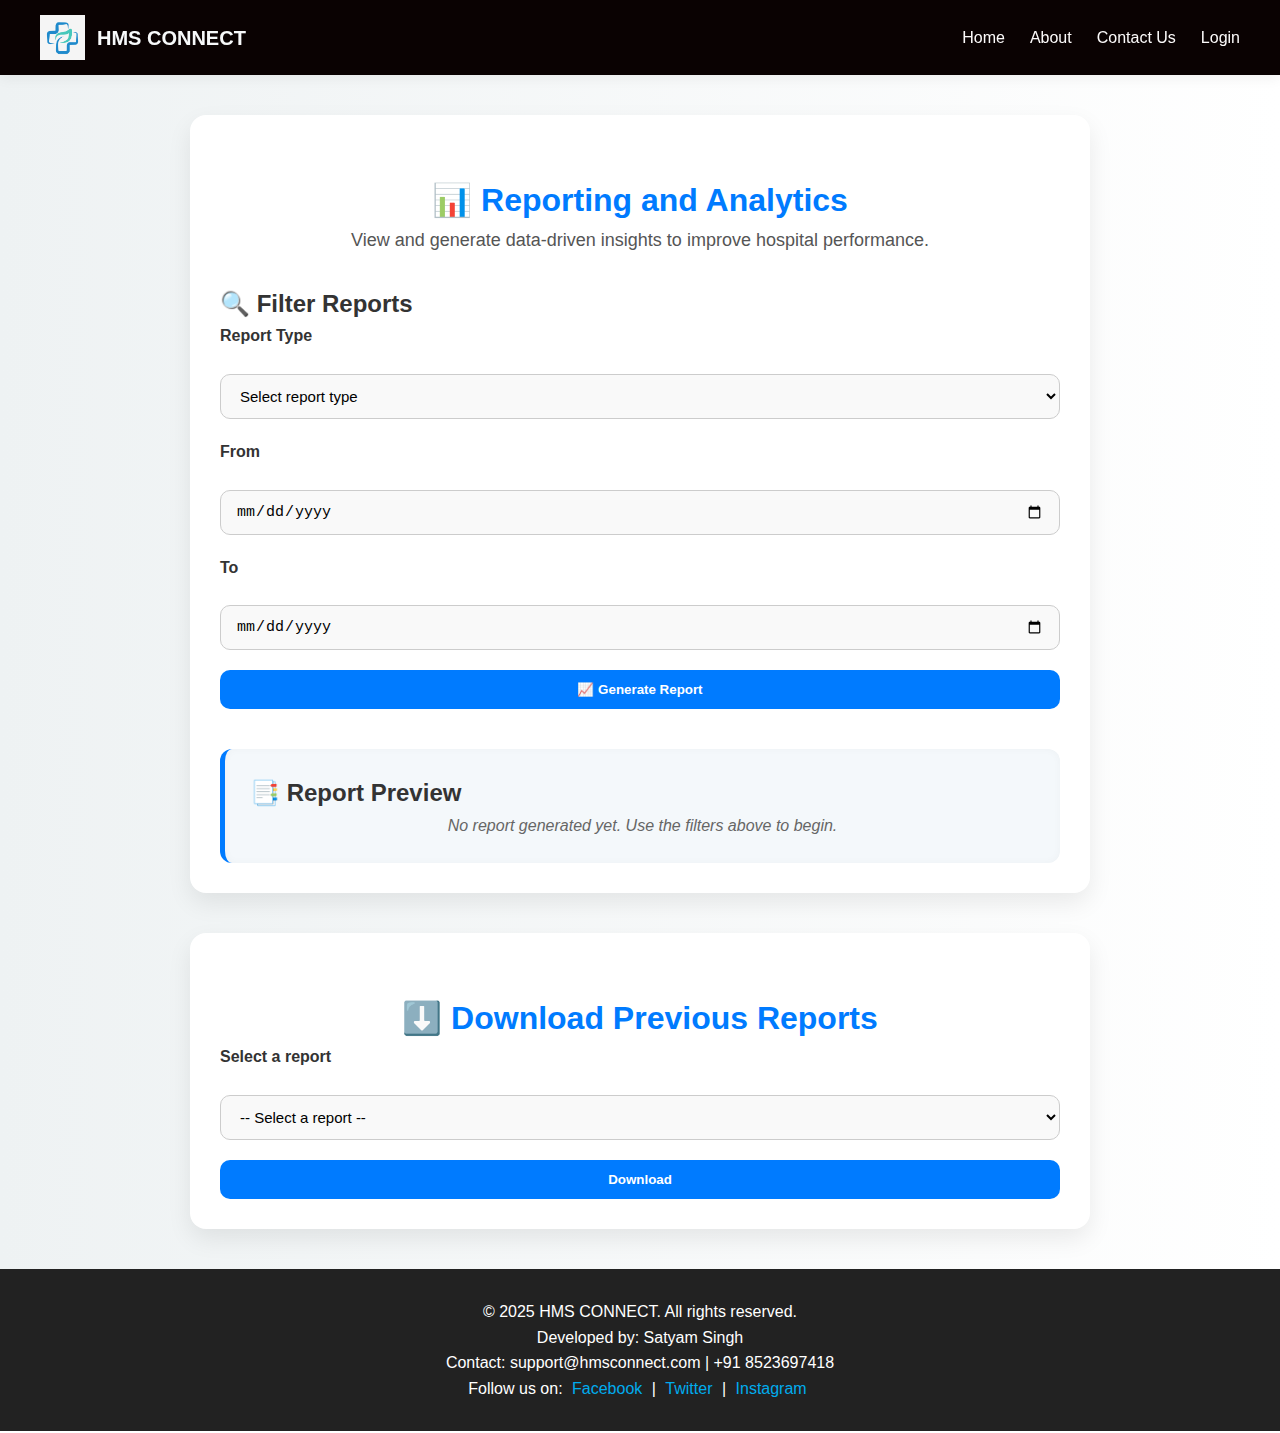
<file: reporting.html>
<!DOCTYPE html>
<html lang="en">
<head>
  <meta charset="UTF-8" />
  <meta name="viewport" content="width=device-width, initial-scale=1.0"/>
  <title>Reporting and Analytics | HMS CONNECT</title>
  <link rel="stylesheet" href="reporting.css" />
</head>
<body>

  <div class="navbar">
    <div class="left">
      <img src="v987-18a.jpg" alt="Logo">
      <h4>HMS CONNECT</h4>
    </div>
    <div class="right">
      <ul>
        <li><a href="index.html">Home</a></li>
        <li><a href="about.html">About</a></li>
        <li><a href="contact.html">Contact Us</a></li>
        <li><a href="login.html">Login</a></li>
      </ul>
    </div>
  </div>

  <section class="reporting-section">
    <h1 class="section-title">📊 Reporting and Analytics</h1>
    <p class="section-subtitle">View and generate data-driven insights to improve hospital performance.</p>

    <div class="report-filters">
      <h2>🔍 Filter Reports</h2>
      <form>
        <label for="report-type">Report Type</label>
        <select id="report-type" name="report-type" required>
          <option value="" disabled selected>Select report type</option>
          <option value="patients">Patient Admissions</option>
          <option value="appointments">Appointments</option>
          <option value="billing">Billing Summary</option>
          <option value="inventory">Inventory Usage</option>
        </select>

        <label for="date-from">From</label>
        <input type="date" id="date-from" name="date-from" required>

        <label for="date-to">To</label>
        <input type="date" id="date-to" name="date-to" required>

        <button type="submit" class="generate-btn">📈 Generate Report</button>
      </form>
    </div>

    <div class="report-output">
      <h2>📑 Report Preview</h2>
      <div class="report-placeholder">
        <p>No report generated yet. Use the filters above to begin.</p>
      </div>
    </div>
  </section>

  <section class="download-section">
    <h2 class="section-title">⬇️ Download Previous Reports</h2>
    <form class="download-form">
      <label for="report-download">Select a report</label>
      <select id="report-download" name="report-download" required>
        <option value="">-- Select a report --</option>
        <option value="report-patients-apr.pdf">Patient Admissions - April</option>
        <option value="report-billing-q1.pdf">Billing Summary - Q1</option>
        <option value="report-inventory-mar.pdf">Inventory Usage - March</option>
      </select>
      <button type="submit" class="download-btn">Download</button>
    </form>
  </section>

  <footer>
    <div class="footer-content">
      <p>&copy; 2025 HMS CONNECT. All rights reserved.</p>
      <p>Developed by: Satyam Singh</p>
      <p>Contact: support@hmsconnect.com | +91 8523697418</p>
      <p>Follow us on:
        <a href="https://www.facebook.com" target="_blank">Facebook</a> |
        <a href="https://www.twitter.com" target="_blank">Twitter</a> |
        <a href="https://www.instagram.com" target="_blank">Instagram</a>
      </p>
    </div>
  </footer>

</body>
</html>
</file>
<file: style.css>
body {
  font-family: Arial, sans-serif;
  text-align: center;
  margin: 0;
  padding: 0;
  background: linear-gradient(to bottom right, #e6f7ff, #cceeff);
  background-attachment: fixed;
}

.navbar {
  position: sticky;
  top: 0;
  width: 100%;
  height: 50px;
  padding: 10px 20px;
  display: flex;
  border: 3px solid black;
  border-radius: 5px;
  background-color: black;
  color: beige;
  box-shadow: 0 4px 6px rgba(0, 0, 0, 0.1);
  align-items: center;
  justify-content: space-between;
  z-index: 1000;
}

.navbar .left {
  display: flex;
  align-items: center;
}

.logo {
  height: 30px;
  width: auto;
  margin-right: 10px;
}

.right ul {
  display: flex;
  list-style: none;
  padding: 0;
  margin: 0;
}

.right ul li {
  margin: 0 20px;
}

.right ul li a {
  color: beige;
  text-decoration: none;
  transition: color 0.3s ease, transform 0.3s ease;
}

.right ul li a:hover {
  color: aqua;
  font-weight: bold;
  transform: scale(1.1);
}

.dark-mode {
  background-color: #1e1e1e;
  color: #f0f0f0;
}

.dark-mode .about-section {
  background-color: #2a2a2a;
  box-shadow: none;
}

.dark-mode .about-section h1,
.dark-mode .about-section h2,
.dark-mode .core-values ul li strong {
  color: #4ecdc4;
}

.dark-mode .core-values ul li {
  color: #ccc;
}

.company {
  color: rgb(5, 5, 0);
  font-size: 45px;
  font-family: Georgia, 'Times New Roman', Times, serif;
}

.sologon {
  font-size: 30px;
  font-weight: 900;
  text-align: center;
  margin: 20px 0;
  background: linear-gradient(90deg, #501902, #4f1b03);
  -webkit-background-clip: text;
  -webkit-text-fill-color: transparent;
  text-shadow: 2px 2px 8px rgba(8, 4, 1, 0.3);
  animation: pulse 2s ease-in-out infinite;
  letter-spacing: 2px;
  font-family: 'Segoe UI', Tahoma, Geneva, Verdana, sans-serif;
}

@keyframes pulse {
  0% { transform: scale(1); }
  50% { transform: scale(1.05); }
  100% { transform: scale(1); }
}

.mincard {
  display: grid;
  grid-template-columns: repeat(auto-fit, minmax(300px, 1fr));
  gap: 20px;
  padding: 20px;
}

.card {
  width: 100%;
  height: 200px;
  border: 2px solid #0c0101;
  border-radius: 10px;
  box-shadow: 0 4px 8px rgba(79, 2, 2, 0.2);
  display: flex;
  justify-content: center;
  align-items: center;
  font-size: 18px;
  color: rgb(238, 237, 235);
  text-align: center;
  background-image: url('background.jpg');
  background-size: cover;
  background-position: center;
  background-repeat: no-repeat;
  cursor: pointer;
  transition: transform 0.2s, box-shadow 0.2s;
}

.card:hover {
  transform: translateY(-3px);
  box-shadow: 0 6px 12px yellow;
}

.card .text {
  transition: color 0.2s, text-decoration 0.2s;
}

.card:hover .text {
  color: #c2fd38;
  text-decoration: underline;
}

.assistant-container {
  background: #823b3b;
  margin: 40px auto;
  max-width: 800px;
  border-radius: 16px;
  box-shadow: 0 8px 25px rgba(0, 0, 0, 0.1);
  overflow: hidden;
  display: flex;
  flex-direction: column;
}

.assistant-header {
  background-color: #7356f5;
  color: rgb(28, 22, 22);
  padding: 1rem;
  text-align: center;
}

.assistant-header h2 {
  margin: 0;
  font-size: 1.5rem;
}

.chat-area {
  padding: 1rem;
  height: 100px;
  overflow-y: auto;
  background-color: #0c1127;
  display: flex;
  flex-direction: column;
  gap: 1rem;
}

.message {
  background: #0f1011;
  padding: 0.75rem 1rem;
  border-radius: 12px;
  max-width: 80%;
  font-size: 0.95rem;
  line-height: 1.4;
}

.assistant-msg {
  background-color: #bed5d5;
  align-self: flex-start;
}

.assistant-footer {
  display: flex;
  padding: 0.75rem;
  border-top: 1px solid #5f0303;
  background-color: #ffffff;
}

.assistant-footer input {
  flex: 1;
  padding: 0.5rem 0.75rem;
  font-size: 1rem;
  border: 1px solid #100202;
  border-radius: 8px;
  outline: none;
}

.ask-button {
  background-color: #394b57;
  color: rgb(17, 1, 1);
  border: none;
  padding: 0.5rem 1rem;
  font-size: 1rem;
  margin-left: 0.5rem;
  border-radius: 8px;
  cursor: pointer;
  transition: background 0.3s ease;
}

.ask-button:hover {
  background-color: #9ff00a;
}

footer {
  background-color: #0c0d0d;
  color: white;
  padding: 30px 10%;
  text-align: center;
  font-family: 'Segoe UI', Tahoma, Geneva, Verdana, sans-serif;
}

.footer-content p {
  margin: 10px 0;
  font-size: 1rem;
}

.footer-content a {
  color: #3498db;
  text-decoration: none;
  font-weight: bold;
  margin: 0 8px;
}

.footer-content a:hover {
  color: #2980b9;
  text-decoration: underline;
}

.footer-content {
  max-width: 900px;
  margin: 0 auto;
}

footer p {
  font-size: 0.9rem;
  color: #bdc3c7;
}

footer p:first-child {
  font-size: 1.1rem;
  font-weight: bold;
}

footer p:last-child {
  font-size: 1rem;
  color: #bdc3c7;
}

footer a {
  transition: all 0.3s ease;
}

footer a:hover {
  transform: scale(1.1);
}
</file>
<file: Appointment Scheduling.css>
* {
  margin: 0;
  padding: 0;
  box-sizing: border-box;
}

body {
  font-family: 'Segoe UI', Tahoma, Geneva, Verdana, sans-serif;
  background-color: #e6f4f1;
  color: #1e293b;
  line-height: 1.6;
}

.navbar {
  display: flex;
  justify-content: space-between;
  align-items: center;
  background: linear-gradient(to right, #070707, #02070f);
  padding: 12px 30px;
  color: rgb(6, 5, 5);
  box-shadow: 0 2px 10px rgba(10, 10, 10, 0.1);
}

.navbar .left {
  display: flex;
  align-items: center;
}

.navbar .left img {
  height: 40px;
  border-radius: 50%;
  margin-right: 12px;
}

.navbar .left h4 {
  font-size: 22px;
  font-weight: bold;
  color: #ffffff;
}

.navbar .right ul {
  list-style: none;
  display: flex;
  gap: 20px;
}

.navbar .right ul li a {
  color: #f2f4f6;
  text-decoration: none;
  font-weight: bold;
  font-size: 16px;
  transition: color 0.3s ease;
}

.navbar .right ul li a:hover {
  text-decoration: underline;
  color: #ffffff;
}

.appointment-section {
  max-width: 600px;
  margin: 40px auto;
  padding: 20px 30px;
  background: #f4fdfd;
  border-radius: 12px;
  box-shadow: 0 4px 10px rgba(0, 0, 0, 0.1);
}

.section-title {
  text-align: center;
  font-size: 28px;
  color: #0a5275;
  margin-bottom: 10px;
}

.section-subtitle {
  text-align: center;
  margin-bottom: 20px;
  color: #555;
}

.appointment-form label {
  display: block;
  margin: 10px 0 5px;
  color: #1e293b;
  font-weight: 500;
}

.appointment-form input,
.appointment-form select,
.appointment-form textarea {
  width: 100%;
  padding: 10px;
  margin-bottom: 15px;
  border: 1.5px solid #cbd5e1;
  border-radius: 8px;
  font-size: 16px;
  background-color: #f8fafc;
  transition: 0.3s ease;
}

.appointment-form input:focus,
.appointment-form select:focus,
.appointment-form textarea:focus {
  outline: none;
  background-color: #ffffff;
  border-color: #0ea5e9;
}

.submit-button {
  background-color: #0a5275;
  color: white;
  padding: 12px 20px;
  font-size: 16px;
  border: none;
  border-radius: 8px;
  cursor: pointer;
  display: block;
  width: 100%;
  transition: background 0.3s ease, transform 0.2s ease;
}

.submit-button:hover {
  background-color: #084d6e;
  transform: scale(1.02);
}


footer {
  background-color: #0a5275;
  color: white;
  text-align: center;
  padding: 20px 10px;
  margin-top: 60px;
  font-size: 14px;
  line-height: 1.8;
}

.footer-content p {
  margin: 6px 0;
}

.footer-content a {
  color: #c2e9f3;
  text-decoration: none;
  margin: 0 5px;
}

.footer-content a:hover {
  text-decoration: underline;
  color: #60a5fa;
}
</file>
<file: login.css>
body {
    font-family: Arial, sans-serif;
    text-align: center;
    background-color: #f0f8ff;
    margin: 0;
    padding: 0;
}

img {
    width: 250px; /* Adjust image size */
    height: auto;
    margin-top: 20px;
}

h1 {
    color: #2c3e50;
    font-size: 28px;
    margin-top: 10px;
}

h2 {
    color: #16a085;
    font-size: 22px;
    margin-bottom: 20px;
}

form {
    background-color: white;
    width: 300px;
    margin: 0 auto;
    padding: 20px;
    border-radius: 10px;
    box-shadow: 0px 0px 10px rgba(0, 0, 0, 0.1);
  
}

label {
    display: block;
    margin: 10px 0 5px;
    font-weight: bold;
}

input[type="text"],
input[type="password"] {
    width: 100%;
    padding: 10px;
    margin-bottom: 10px;
    border: 1px solid #ccc;
    border-radius: 5px;
    margin-right: -20px;
}

input[type="submit"],
input[type="reset"] {
    width: 100%;
    padding: 10px;
    margin-top: 10px;
    border: none;
    border-radius: 5px;
    font-size: 16px;
    cursor: pointer;
}

input[type="submit"] {
    background-color: #27ae60;
    color: white;
}

input[type="reset"] {
    background-color: #e74c3c;
    color: white;
}

input[type="submit"]:hover {
    background-color: #219150;
}

input[type="reset"]:hover {
    background-color: #c0392b;
}
*{
    margin: 0;
    padding: 0;
  }
  .navbar{
    margin-top: 2px;
    display: flex;
    border: 3px solid black;
    border-radius: 5px;
    background-color: black;
    color: beige;
    box-shadow: 0 4px 6px rgba(0, 0, 0, 0.1);
  align-items: center;
  justify-content: space-between;
  }
  .left{
    color: cyan;
    text-shadow: 0.5px 0.5px yellow;
    margin-left: 5px;
  }
  .right ul{
    display: flex;
    list-style-type:none;
  
  }
  .right ul li {
    margin: 15px;
    
  }
  .right ul li a{
    color: beige;
    text-decoration: none;
    
  
  }
  .right ul li a:hover{
    color: aqua;
    font-weight: bold;
    transform: scale(0.1);
  }
  .right ul li:last-child {
    margin-right: 10px;
  }
</file>
<file: feedback.css>
.feedback-section {
  padding: 50px 20px;
  background: #f9fafb;
}

.feedback-container {
  max-width: 700px;
  background: #fff;
  margin: auto;
  padding: 30px 40px;
  border-radius: 16px;
  box-shadow: 0 10px 25px rgba(0, 0, 0, 0.05);
}

.section-title {
  text-align: center;
  font-size: 28px;
  color: #007bff;
  margin-bottom: 10px;
}

.section-subtitle {
  text-align: center;
  font-size: 16px;
  color: #666;
  margin-bottom: 30px;
}

.feedback-form label {
  font-weight: 600;
  margin-top: 15px;
  display: block;
}

.feedback-form input,
.feedback-form textarea {
  width: 100%;
  padding: 12px;
  margin-top: 6px;
  border-radius: 10px;
  border: 1px solid #ccc;
  background-color: #f7f7f7;
  font-size: 15px;
}

.feedback-form textarea {
  resize: vertical;
}

.emoji-rating {
  font-size: 26px;
  margin: 10px 0;
  display: flex;
  gap: 10px;
}

.emoji-rating input {
  display: none;
}

.emoji-rating label {
  cursor: pointer;
  transition: transform 0.2s ease;
}

.emoji-rating input:checked + label {
  transform: scale(1.4);
}

.submit-button {
  margin-top: 20px;
  background-color: #007bff;
  color: white;
  border: none;
  padding: 14px 20px;
  border-radius: 10px;
  font-weight: 600;
  cursor: pointer;
  transition: background 0.3s ease;
}

.submit-button:hover {
  background-color: #0056b3;
}
</file>
<file: patient_registration.css>
* {
  margin: 0;
  padding: 0;
  box-sizing: border-box;
}

body {
  font-family: 'Segoe UI', Tahoma, Geneva, Verdana, sans-serif;
  background: #e6f4f1;
  color: #1e293b;
  line-height: 1.6;
  padding-bottom: 60px;
}

.navbar {
  position: sticky;
  top: 0;
  left: 0;
  width: 100%;
  height: 37px;
  margin: 0;
  padding: 10px 20px;
  display: flex;
  border: 3px solid black;
  border-radius: 5px;
  background-color: black;
  color: beige;
  box-shadow: 0 4px 6px rgba(0, 0, 0, 0.1);
  align-items: center;
  justify-content: space-between;
  z-index: 1000;
}

.navbar .left {
  display: flex;
  align-items: center;
}

.logo {
  height: 30px;
  width: auto;
  margin-right: 10px;
}

.right ul {
  display: flex;
  list-style-type: none;
  padding: 0;
  margin: 0;
}

.right ul li {
  margin: 0 20px;
}

.right ul li a {
  color: beige;
  text-decoration: none;
  margin-right: 5px;
  transition: color 0.3s ease, transform 0.3s ease;
}

.right ul li a:hover {
  color: aqua;
  font-weight: bold;
  transform: scale(1.1);
}

.right ul li:last-child {
  margin-right: 10px;
}

.dark-mode {
  background-color: #1e1e1e;
  color: #f0f0f0;
}

.dark-mode .about-section {
  background-color: #2a2a2a;
  box-shadow: none;
}

.dark-mode .about-section h1,
.dark-mode .about-section h2,
.dark-mode .core-values ul li strong {
  color: #4ecdc4;
}

.dark-mode .core-values ul li {
  color: #ccc;
}

h1, h3 {
  text-align: center;
  margin-top: 25px;
}

h1 {
  font-size: 2.8rem;
  color: #0f172a;
  text-shadow: 1px 1px 2px #cbd5e1;
}

h3 {
  font-size: 1.3rem;
  color: #475569;
  margin-bottom: 35px;
}

form {
  background-color: #ffffff;
  max-width: 700px;
  margin: 0 auto;
  padding: 40px;
  border-radius: 20px;
  box-shadow: 0px 8px 20px rgba(0, 0, 0, 0.1);
  transition: transform 0.2s ease-in-out;
}

form:hover {
  transform: scale(1.01);
}

form table {
  width: 100%;
}

form td {
  padding: 12px 10px;
  font-size: 1.05rem;
  font-weight: bold;
  color: #0f172a;
}

form td input,
form td select,
form td textarea {
  font-weight: normal;
}

input[type="text"],
input[type="number"],
input[type="tel"],
input[type="email"],
select,
textarea {
  width: 100%;
  padding: 12px;
  border: 1.5px solid #cbd5e1;
  border-radius: 10px;
  font-size: 1rem;
  background-color: #f8fafc;
  transition: 0.3s;
}

input:focus,
textarea:focus,
select:focus {
  border-color: #0ea5e9;
  outline: none;
  background-color: #ffffff;
}

input[type="submit"] {
  background: linear-gradient(to right, #0ea5e9, #2563eb);
  color: white;
  border: none;
  padding: 14px 28px;
  border-radius: 10px;
  font-size: 1rem;
  font-weight: bold;
  cursor: pointer;
  transition: background 0.3s ease, transform 0.2s ease;
}

input[type="submit"]:hover {
  background: linear-gradient(to right, #2563eb, #0ea5e9);
  transform: scale(1.03);
}

footer, div[align="center"]:last-of-type {
  background-color: #0f172a;
  color: white;
  padding: 25px 10px;
  text-align: center;
  margin-top: 60px;
  font-size: 14px;
  line-height: 1.8;
  border-top: 4px solid #1e293b;
}

footer a, div[align="center"] a {
  color: #38bdf8;
  text-decoration: none;
  margin: 0 5px;
}

footer a:hover, div[align="center"] a:hover {
  text-decoration: underline;
  color: #60a5fa;
}
</file>
<file: inventory.css>
/* Reset some default styles */
body, h1, h3, ul, li, table, input, select, textarea, button {
  margin: 0;
  padding: 0;
  box-sizing: border-box;
  font-family: 'Segoe UI', sans-serif;
}

/* Body background */
body {
  background: #f5f8fa;
  color: #333;
  line-height: 1.6;
  padding-bottom: 40px;
}

/* Navbar */
.navbar {
  position: sticky;
  top: 0;
  left: 0;
  width: 100%;
  height: 37px; 
  margin: 0; 
  padding: 10px 20px;
  display: flex;
  border: 3px solid black;
  border-radius: 5px;
  background-color: black;
  color: beige;
  box-shadow: 0 4px 6px rgba(0, 0, 0, 0.1);
  align-items: center;
  justify-content: space-between;
  z-index: 1000; 
}

.navbar .left {
  display: flex;
  align-items: center;
}
.logo {
  height: 30px;
  width: auto;
  margin-right: 10px;
}

.right ul {
  display: flex;
  list-style-type: none;
  padding: 0;
  margin: 0;
}

.right ul li {
  margin: 0 20px; 
}

.right ul li a {
  color: beige;
  text-decoration: none;
  margin-right: 5px;
  transition: color 0.3s ease, transform 0.3s ease;
}

.right ul li a:hover {
  color: aqua;
  font-weight: bold;
  transform: scale(1.1); 
}

.right ul li:last-child {
  margin-right: 10px;
}
.dark-mode {
  background-color: #1e1e1e;
  color: #f0f0f0;
}

.dark-mode .about-section {
  background-color: #2a2a2a;
  box-shadow: none;
}

.dark-mode .about-section h1,
.dark-mode .about-section h2,
.dark-mode .core-values ul li strong {
  color: #4ecdc4;
}

.dark-mode .core-values ul li {
  color: #ccc;
}

/* Headings */
h1 {
  text-align: center;
  margin: 30px 0 10px;
  font-size: 32px;
  color: #1b262c;
}

h3 {
  text-align: center;
  color: #3282b8;
  margin-bottom: 20px;
}

/* Inventory Form */
.inventory-form-container {
  width: 90%;
  max-width: 700px;
  margin: auto;
  background: white;
  padding: 25px 40px;
  border-radius: 10px;
  box-shadow: 0 4px 15px rgba(0,0,0,0.1);
}

.inventory-form-container table {
  width: 100%;
}

.inventory-form-container td {
  padding: 12px 10px;
}

.inventory-form-container input[type="text"],
.inventory-form-container input[type="number"],
.inventory-form-container input[type="date"],
.inventory-form-container select,
.inventory-form-container textarea {
  width: 100%;
  padding: 10px;
  border: 1px solid #ccc;
  border-radius: 6px;
  outline: none;
  transition: border-color 0.3s;
}

.inventory-form-container input:focus,
.inventory-form-container textarea:focus,
.inventory-form-container select:focus {
  border-color: #3282b8;
}

.submit-cell {
  text-align: center;
  padding-top: 20px;
}

.inventory-form-container input[type="submit"] {
  background-color: #0f4c75;
  color: white;
  border: none;
  padding: 12px 30px;
  border-radius: 8px;
  font-size: 16px;
  cursor: pointer;
  transition: background-color 0.3s;
}

.inventory-form-container input[type="submit"]:hover {
  background-color: #1b6ca8;
}

/* Inventory Controls */
.inventory-controls {
  width: 90%;
  max-width: 1000px;
  margin: 40px auto 0;
  padding: 20px;
  background: white;
  border-radius: 10px;
  box-shadow: 0 4px 12px rgba(0,0,0,0.1);
}

.filters {
  display: flex;
  flex-wrap: wrap;
  gap: 10px;
  margin-bottom: 20px;
}

.filters input[type="text"],
.filters select {
  padding: 10px;
  border-radius: 6px;
  border: 1px solid #ccc;
  flex: 1;
  min-width: 150px;
}

.filters button {
  background-color: #0f4c75;
  color: white;
  border: none;
  padding: 10px 20px;
  border-radius: 6px;
  cursor: pointer;
  transition: background-color 0.3s;
}

.filters button:hover {
  background-color: #1b6ca8;
}

/* Inventory Table */
.inventory-table {
  width: 100%;
  border-collapse: collapse;
  margin-top: 20px;
}

.inventory-table thead {
  background-color: #3282b8;
  color: white;
}

.inventory-table th,
.inventory-table td {
  padding: 12px;
  text-align: center;
  border-bottom: 1px solid #ddd;
}

.inventory-table tr:hover {
  background-color: #f1f1f1;
}

/* Buttons */
.edit-btn,
.delete-btn {
  padding: 6px 12px;
  border: none;
  border-radius: 6px;
  color: white;
  cursor: pointer;
  margin: 2px;
  font-size: 14px;
  transition: transform 0.2s;
}

.edit-btn {
  background-color: #28a745;
}

.edit-btn:hover {
  transform: scale(1.05);
}

.delete-btn {
  background-color: #dc3545;
}

.delete-btn:hover {
  transform: scale(1.05);
}

/* Footer */
.footer {
  text-align: center;
  padding: 25px;
  background-color: #040404;
  color: white;
  margin-top: 60px;
  font-size: 14px;
  line-height: 1.5;
}

.footer a {
  color: #bbe1fa;
  text-decoration: none;
  margin: 0 5px;
}

.footer a:hover {
  text-decoration: underline;
}
</file>
<file: reporting.css>
/* Base Reset & Fonts */
* {
  margin: 0;
  padding: 0;
  box-sizing: border-box;
}

body {
  font-family: 'Segoe UI', sans-serif;
  background: linear-gradient(to right, #eef2f3, #ffffff);
  color: #333;
  line-height: 1.6;
}

/* Navbar */
.navbar {
  background: #0a0202;
  padding: 15px 40px;
  display: flex;
  justify-content: space-between;
  align-items: center;
  box-shadow: 0 4px 12px rgba(0, 0, 0, 0.05);
  position: sticky;
  top: 0;
  z-index: 1000;
}

.navbar .left {
  display: flex;
  align-items: center;
}

.navbar img {
  height: 45px;
  margin-right: 12px;
}

.navbar h4 {
  font-size: 20px;
  font-weight: 700;
  color: #f7f9fa;
}

.navbar .right ul {
  display: flex;
  list-style: none;
  gap: 25px;
}

.navbar .right ul li a {
  text-decoration: none;
  color: #fcfafa;
  font-weight: 500;
  transition: color 0.3s;
}

.navbar .right ul li a:hover {
  color: #007bff;
}

/* Section Headings */
.section-title {
  text-align: center;
  font-size: 32px;
  color: #007bff;
  margin-top: 30px;
}

.section-subtitle {
  text-align: center;
  font-size: 18px;
  color: #555;
  margin-bottom: 30px;
}

/* Containers */
.reporting-section,
.download-section {
  background: #fff;
  max-width: 900px;
  margin: 40px auto;
  padding: 30px;
  border-radius: 16px;
  box-shadow: 0 10px 25px rgba(0, 0, 0, 0.08);
  transition: all 0.3s ease;
}

/* Form Styling */
form {
  display: flex;
  flex-direction: column;
  gap: 20px;
}

form label {
  font-weight: 600;
  margin-bottom: 5px;
}

input,
select,
textarea {
  padding: 12px 15px;
  border: 1px solid #ccc;
  border-radius: 10px;
  font-size: 15px;
  background-color: #f9f9f9;
  transition: border-color 0.3s;
}

input:focus,
select:focus,
textarea:focus {
  border-color: #007bff;
  outline: none;
  background-color: #fff;
}

/* Buttons */
.generate-btn,
.download-btn {
  padding: 12px 18px;
  background-color: #007bff;
  color: white;
  font-weight: 600;
  border: none;
  border-radius: 10px;
  cursor: pointer;
  transition: background 0.3s ease;
}

.generate-btn:hover,
.download-btn:hover {
  background-color: #0056b3;
}

/* Report Output */
.report-output {
  margin-top: 40px;
  background: #f4f8fb;
  padding: 25px;
  border-radius: 12px;
  border-left: 5px solid #007bff;
  box-shadow: inset 0 0 8px rgba(0, 0, 0, 0.03);
}

.report-placeholder {
  text-align: center;
  color: #666;
  font-style: italic;
}

/* Footer */
footer {
  background: #222;
  color: white;
  text-align: center;
  padding: 30px 10px;
  margin-top: 40px;
}

footer a {
  color: #00acee;
  text-decoration: none;
  margin: 0 5px;
}

footer a:hover {
  text-decoration: underline;
}
</file>
